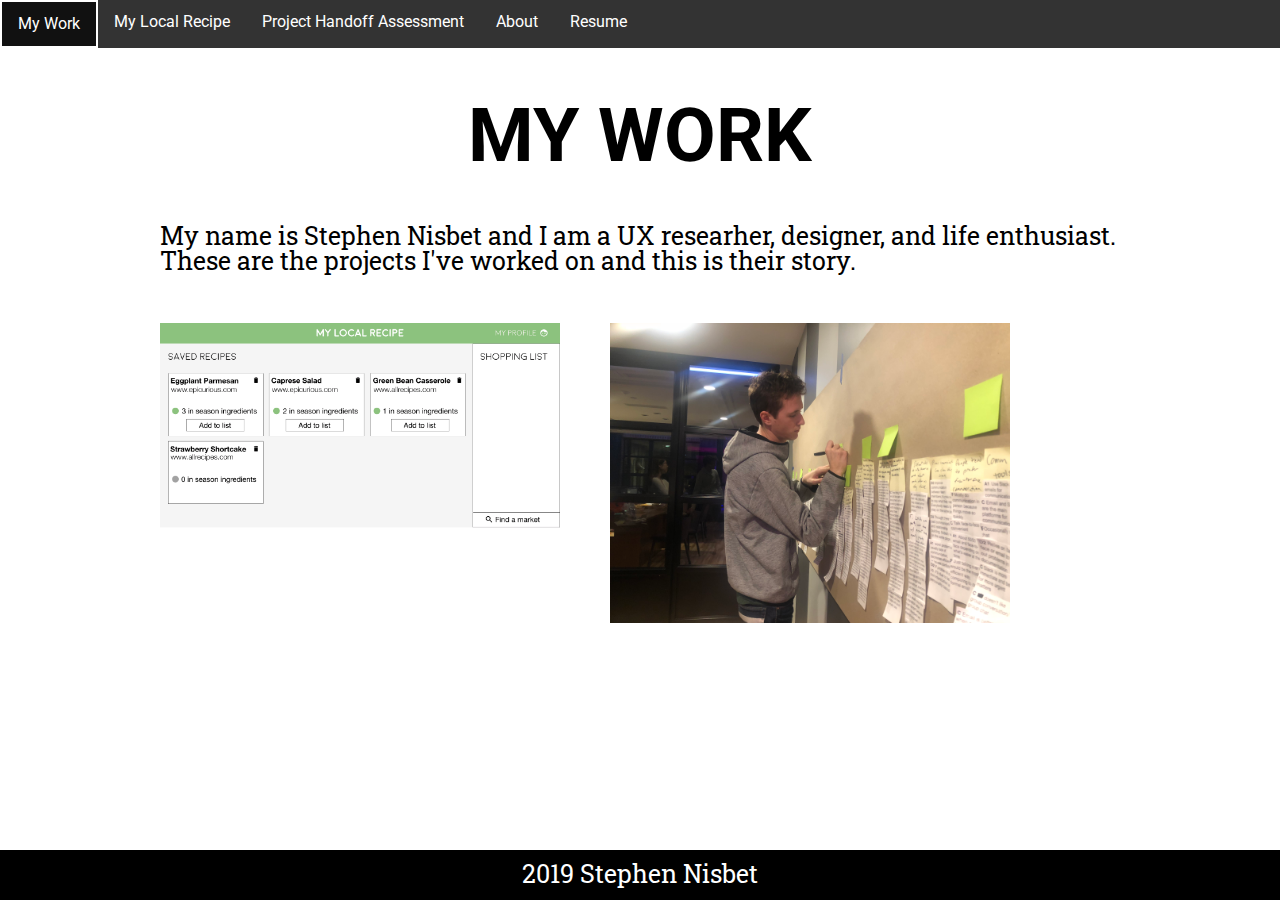
<file: index.html>
<!DOCTYPE html>

<html lang="en">

<head>
    <meta charset="UTF-8">
    <link rel="shortcut icon" href="images/stephen_nisbet_logo.png"/>
    <link href="https://fonts.googleapis.com/css?family=Roboto|Roboto+Slab" rel="stylesheet">
    <link rel="stylesheet" href="https://use.fontawesome.com/releases/v5.7.2/css/all.css" integrity="sha384-fnmOCqbTlWIlj8LyTjo7mOUStjsKC4pOpQbqyi7RrhN7udi9RwhKkMHpvLbHG9Sr" crossorigin="anonymous">
    <link rel="stylesheet" type="text/css" href="css/html5reset.css"/>
    <link rel="stylesheet" type="text/css" href="css/style.css"/>
    <title >Stephen Nisbet's Portfolio</title>
</head>

<body class="index">
<a href="#maincontent" class="skip">Skip to main content</a>
<header>
    <nav>
      <ul>
        <li><a href = "index.html" class="current">My Work</a></li>
        <li><a href = "mylocalrecipe.html">My Local Recipe</a></li>
        <li><a href = "projecthandoff.html">Project Handoff Assessment</a></li>
        <li><a href = "about.html">About</a></li>
        <li><a href = "resume.html">Resume</a></li>
      </ul>
    </nav>
</header>

<main id="maincontent">


<h1>MY WORK</h1>

<div class="projects">

<p>My name is Stephen Nisbet and I am a UX researher, designer, and life enthusiast. These are the projects I've worked on and this is their story.</p>

<div class="projectimg">
  <a href="mylocalrecipe.html">
    <img src="images/my_local_recipe_preview.png" alt="My Local Recipe Preview">
    <!-- <p>My Local Recipe Prototype</p> -->
  </a>

  <a href="projecthandoff.html">
    <img src="images/editing_affinitywall.jpg" alt="Editing affinity wall">
    <!-- <p>Project Handoff and Documentation Analysis For a University of Michigan Department</p> -->
  </a>
</div>
</div>
</main>

<div class="footer">
<footer>
<p>2019 Stephen Nisbet <i class="fab fa-linkedin" alt="Link to linkedin"></i></p>
</footer>
</div>

</body>
</html>
</file>
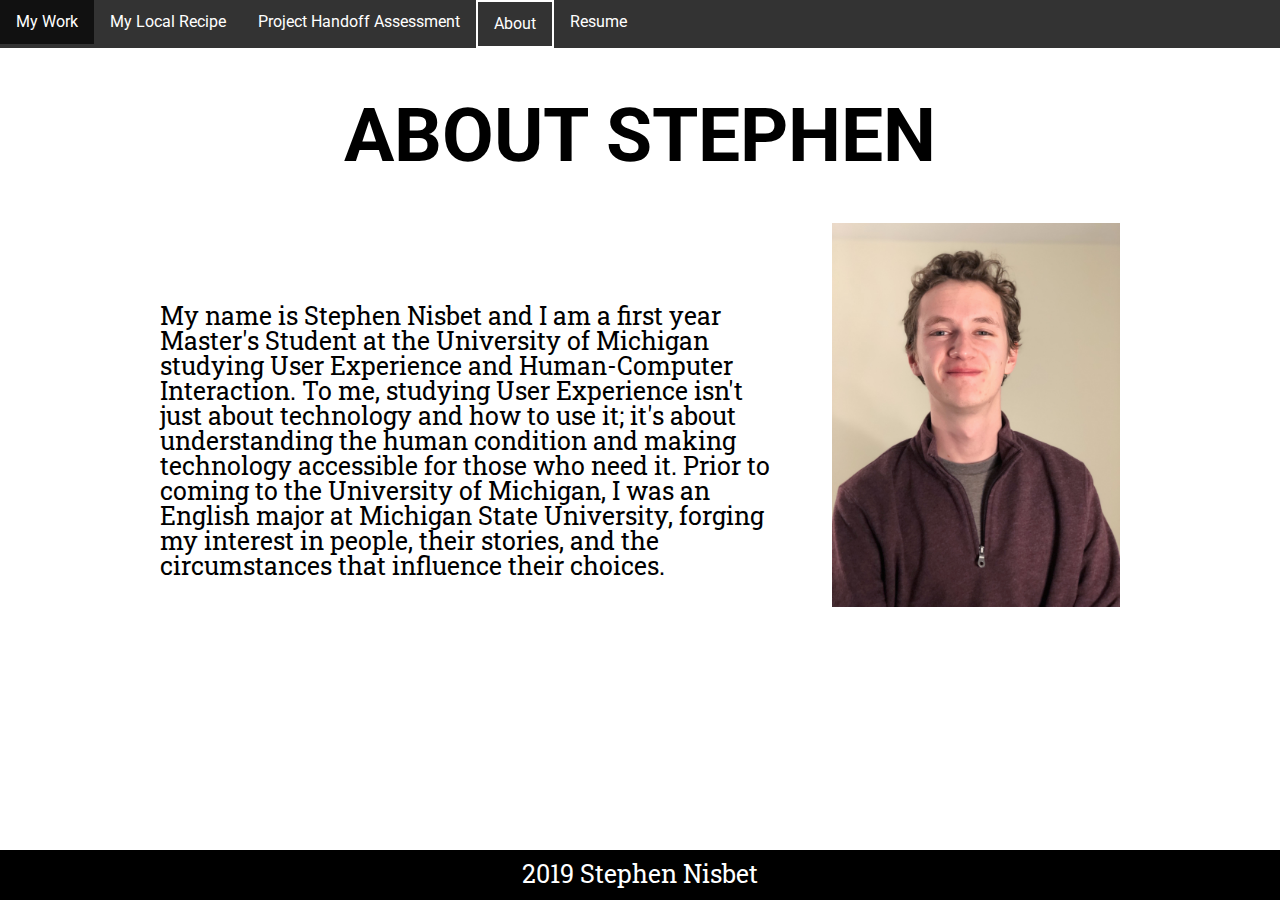
<file: about.html>
<!DOCTYPE html>

<html lang="en">
<head>
    <meta charset="UTF-8">
    <link rel="shortcut icon" href="images/stephen_nisbet_logo.png"/>
    <link href="https://fonts.googleapis.com/css?family=Roboto|Roboto+Slab" rel="stylesheet">
    <link rel="stylesheet" href="https://use.fontawesome.com/releases/v5.7.2/css/all.css" integrity="sha384-fnmOCqbTlWIlj8LyTjo7mOUStjsKC4pOpQbqyi7RrhN7udi9RwhKkMHpvLbHG9Sr" crossorigin="anonymous">
    <link rel="stylesheet" type="text/css" href="css/html5reset.css"/>
    <link rel="stylesheet" type="text/css" href="css/style.css"/>
    <title >Stephen Nisbet's Portfolio</title>
</head>

<body>
<a href="#maincontent" class="skip">Skip to main content</a>
<header>
    <nav>
      <ul>
        <li><a href = "index.html">My Work</a></li>
        <li><a href = "mylocalrecipe.html">My Local Recipe</a></li>
        <li><a href = "projecthandoff.html">Project Handoff Assessment</a></li>
        <li><a href = "about.html" class="current">About</a></li>
        <li><a href = "resume.html">Resume</a></li>
      </ul>
    </nav>
</header>

<main id="maincontent">

<h1>ABOUT STEPHEN</h1>

<div class="aboutcontent">
<p>My name is Stephen Nisbet and I am a first year Master's Student at the University of Michigan studying User Experience and Human-Computer Interaction. To me, studying User Experience isn't just about technology and how to use it; it's about understanding the human condition and making technology accessible for those who need it. Prior to coming to the University of Michigan, I was an English major at Michigan State University, forging my interest in people, their stories, and the circumstances that influence their choices.</p>

<img class="headshot" src="images/headshot.jpg" alt="Stephen Nisbet">
</div>

</main>

<div class="footer">
<footer>
<p>2019 Stephen Nisbet <i class="fab fa-linkedin" alt="Link to linkedin"></i></p>
</footer>
</div>

</body>
</html>
</file>
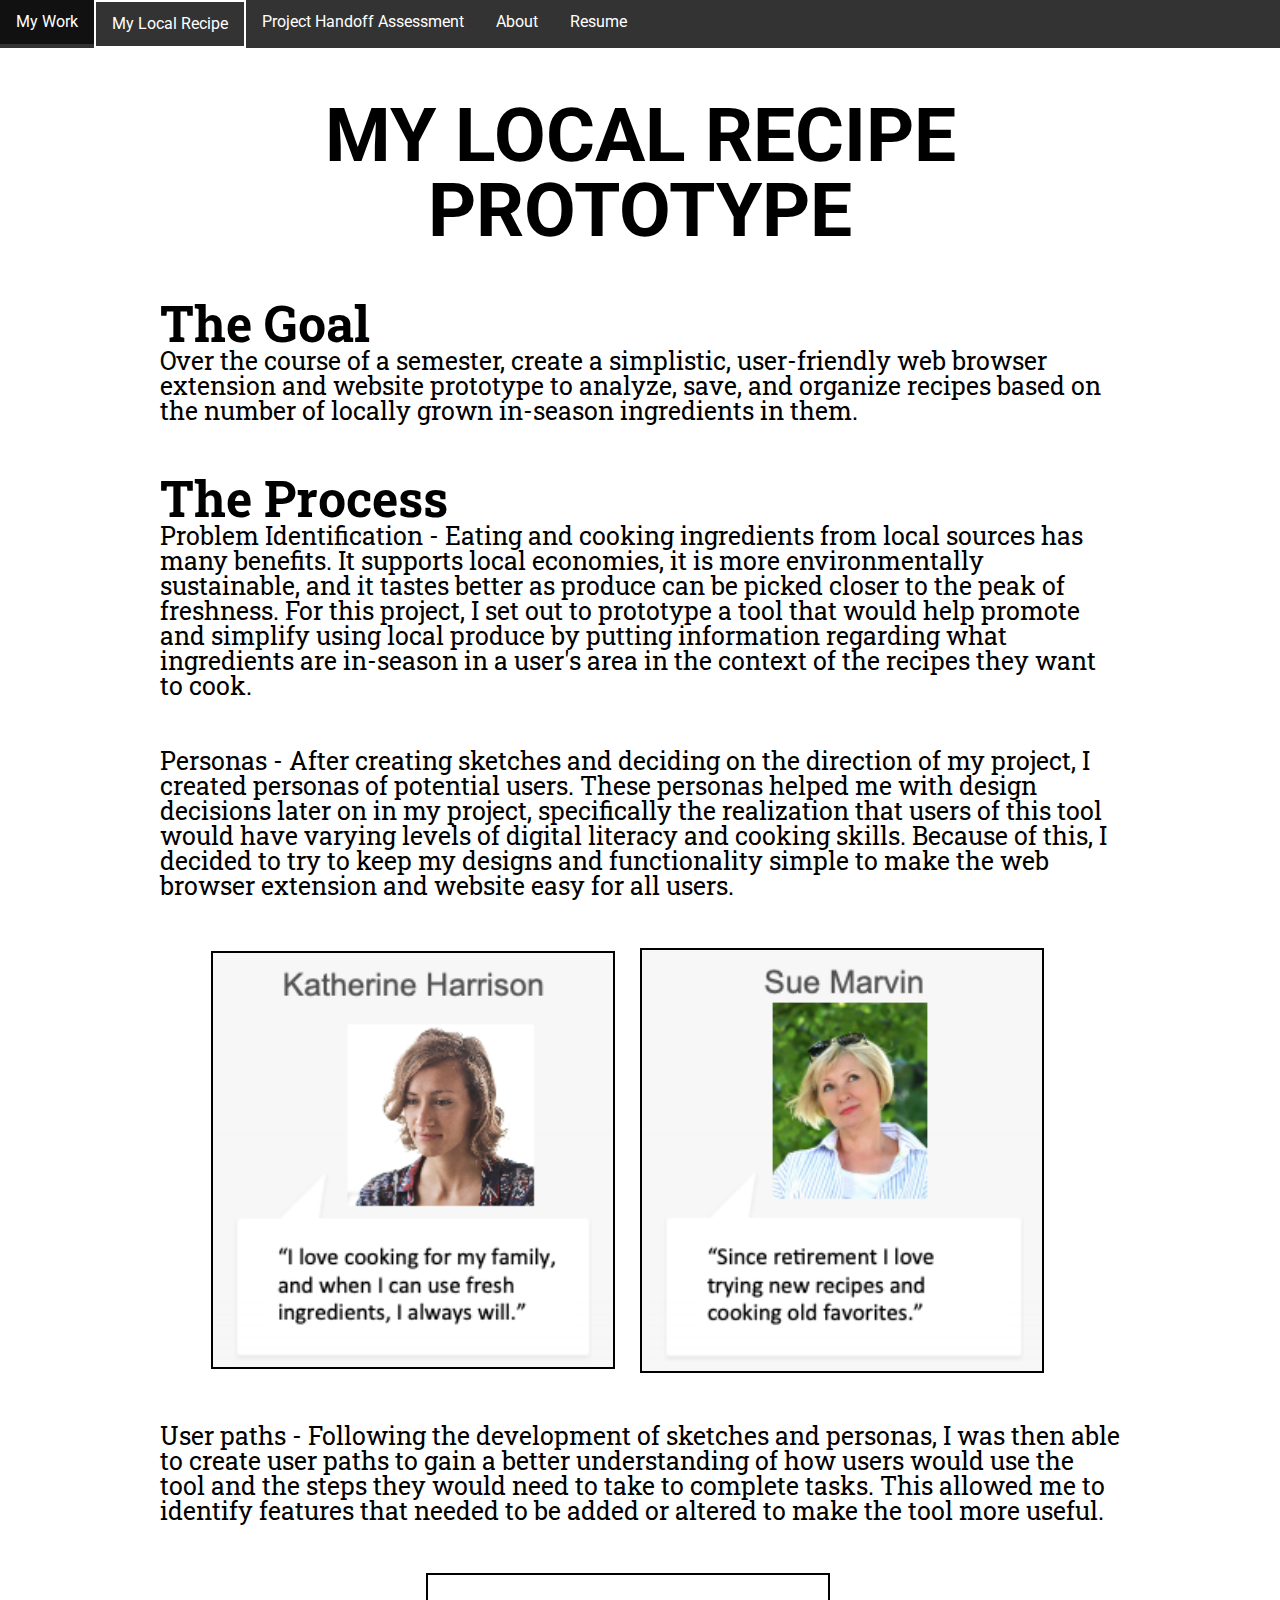
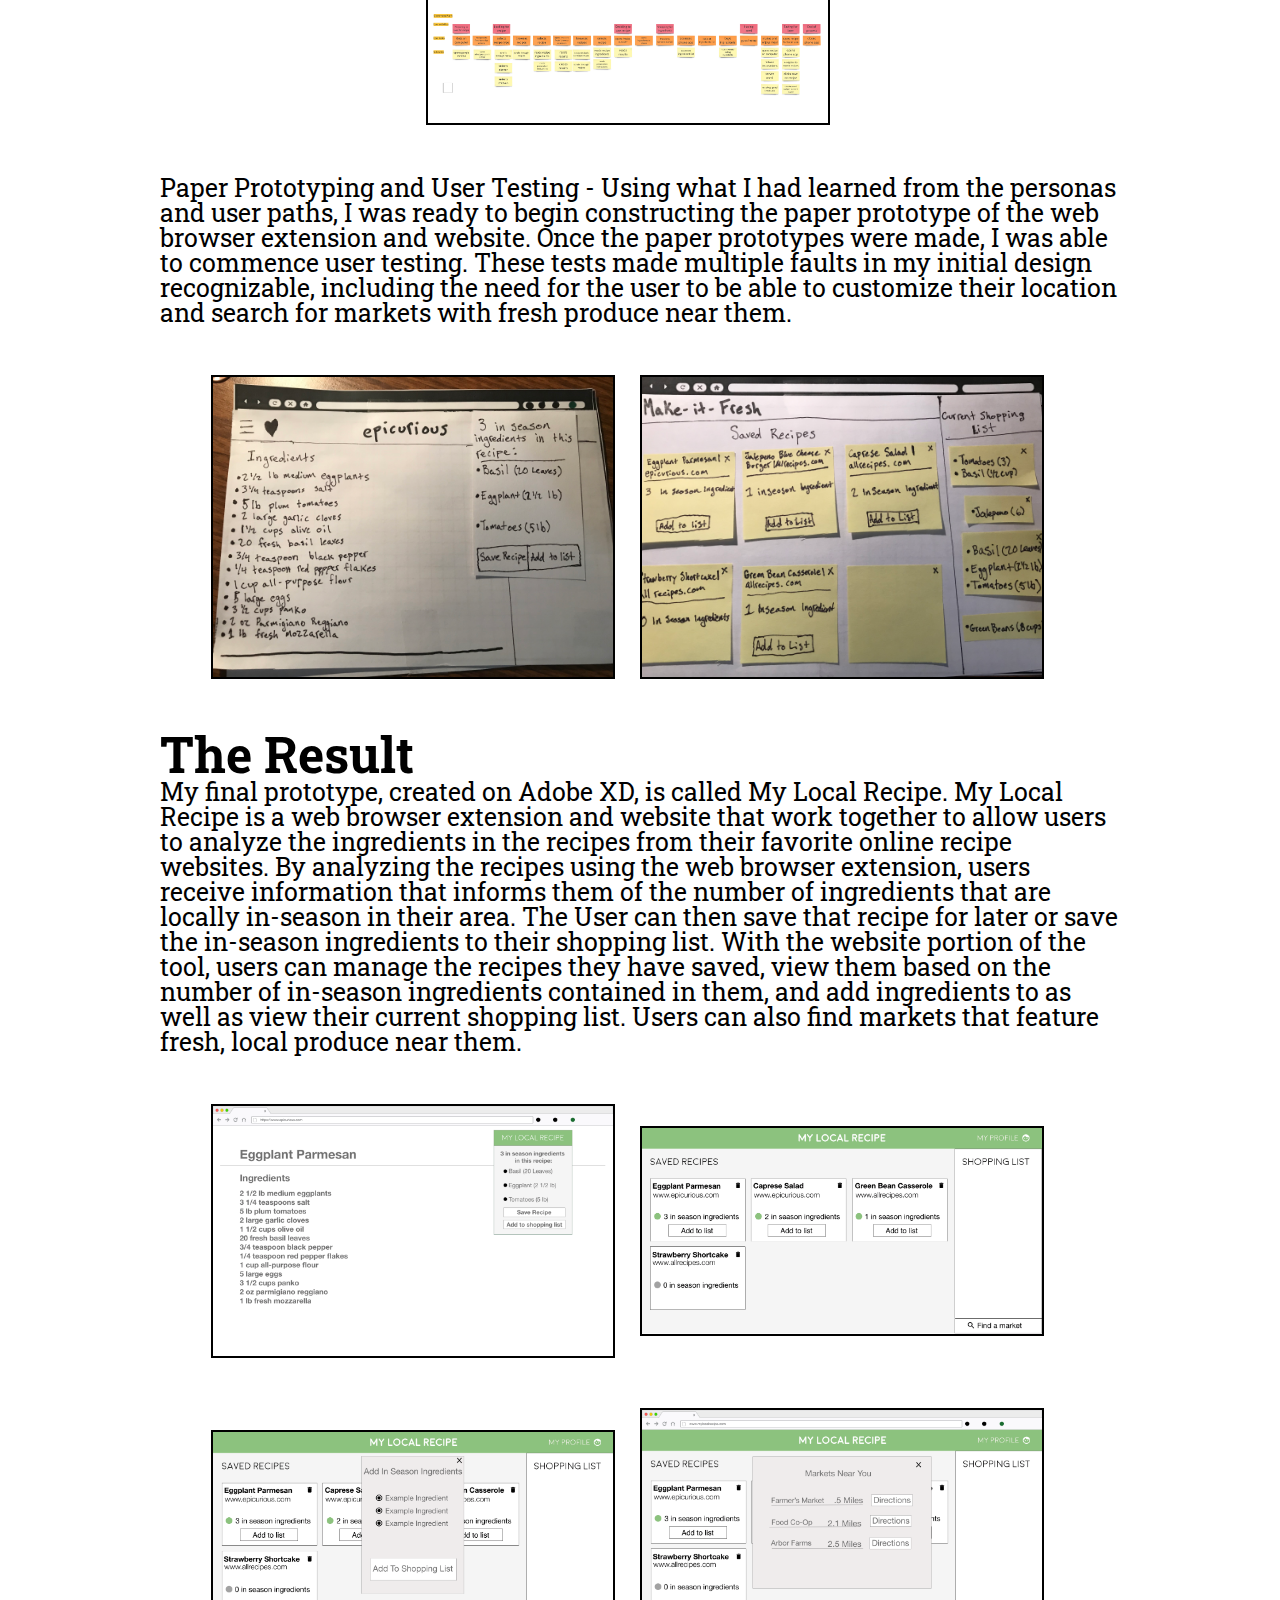
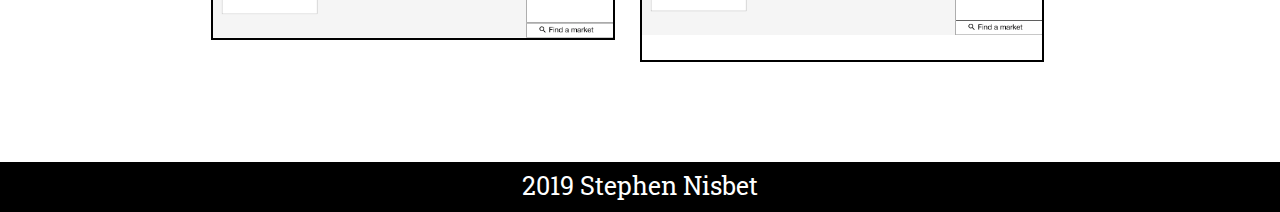
<file: mylocalrecipe.html>
<!DOCTYPE html>

<html lang="en">
<head>
    <meta charset="UTF-8">
    <link rel="shortcut icon" href="images/stephen_nisbet_logo.png"/>
    <link href="https://fonts.googleapis.com/css?family=Roboto|Roboto+Slab" rel="stylesheet">
    <link rel="stylesheet" href="https://use.fontawesome.com/releases/v5.7.2/css/all.css" integrity="sha384-fnmOCqbTlWIlj8LyTjo7mOUStjsKC4pOpQbqyi7RrhN7udi9RwhKkMHpvLbHG9Sr" crossorigin="anonymous">
    <link rel="stylesheet" type="text/css" href="css/html5reset.css"/>
    <link rel="stylesheet" type="text/css" href="css/style.css"/>
    <title >Stephen Nisbet's Portfolio</title>
</head>

<body>
<a href="#maincontent" class="skip">Skip to main content</a>
<header>
    <nav>
      <ul>
        <li><a href = "index.html" >My Work</a></li>
        <li><a href = "mylocalrecipe.html" class="current">My Local Recipe</a></li>
        <li><a href = "projecthandoff.html">Project Handoff Assessment</a></li>
        <li><a href = "about.html">About</a></li>
        <li><a href = "resume.html">Resume</a></li>
      </ul>
    </nav>
</header>

<main id="maincontent">

<div class="mylocal">

<h1>MY LOCAL RECIPE PROTOTYPE</h1>

<h2>The Goal</h2>
<p>Over the course of a semester, create a simplistic, user-friendly web browser extension and website prototype to analyze, save, and organize recipes based on the number of locally grown in-season ingredients in them.</p>

<h2>The Process</h2>

<p>Problem Identification - Eating and cooking ingredients from local sources has many benefits. It supports local economies, it is more environmentally sustainable, and it tastes better as produce can be picked closer to the peak of freshness. For this project, I set out to prototype a tool that would help promote and simplify using local produce by putting information regarding what ingredients are in-season in a user's area in the context of the recipes they want to cook.</p>

<p>Personas - After creating sketches and deciding on the direction of my project, I created personas of potential users. These personas helped me with design decisions later on in my project, specifically the realization that users of this tool would have varying levels of digital literacy and cooking skills. Because of this, I decided to try to keep my designs and functionality simple to make the web browser extension and website easy for all users.</p>

<div class="gallery">
  <img src="images/katherine_harrsion_persona.png" alt="Katherin Harrison Persona">
  <img src="images/sue_marvin_persona.png" alt="Sue Marvin Persona">
</div>

<p>User paths - Following the development of sketches and personas, I was then able to create user paths to gain a better understanding of how users would use the tool and the steps they would need to take to complete tasks. This allowed me to identify features that needed to be added or altered to make the tool more useful.</p>

<div class="gallery">
  <img src="images/common_path_map.jpg" alt="My Local Recipe common path map">
</div>

<p>Paper Prototyping and User Testing - Using what I had learned from the personas and user paths, I was ready to begin constructing the paper prototype of the web browser extension and website. Once the paper prototypes were made, I was able to commence user testing. These tests made multiple faults in my initial design recognizable, including the need for the user to be able to customize their location and search for markets with fresh produce near them.</p>

<div class="gallery">
  <img src="images/paper_browser_extension.jpg" alt="Paper prototype of web browser extension">
  <img src="images/paperwebsite.jpg" alt="My Local Recipe paper prototype">
</div>

<h2>The Result</h2>

<p>My final prototype, created on Adobe XD, is called My Local Recipe. My Local Recipe is a web browser extension and website that work together to allow users to analyze the ingredients in the recipes from their favorite online recipe websites. By analyzing the recipes using the web browser extension, users receive information that informs them of the number of ingredients that are locally in-season in their area. The User can then save that recipe for later or save the in-season ingredients
to their shopping list.  With the website portion of the tool, users can manage the recipes they have saved, view them based on the number of in-season ingredients contained in them, and add ingredients to as well as view their current shopping list. Users can also find markets that feature fresh, local produce near them.</p>

<div class="gallery">
  <img src="images/webbrowserextension.png" alt="extension prototype">
  <img src="images/my_local_recipe_preview.png" alt="My Local Recipe prototype">
  <img src="images/add_ingredients.png" alt="add ingredients feature">
  <img src="images/find_a_market.png" alt="Find a market feature">
</div>
</div>

</main>

<div class="footer">
<footer>
<p>2019 Stephen Nisbet <i class="fab fa-linkedin" alt="Link to linkedin"></i></p>
</footer>
</div>

</body>
</html>
</file>
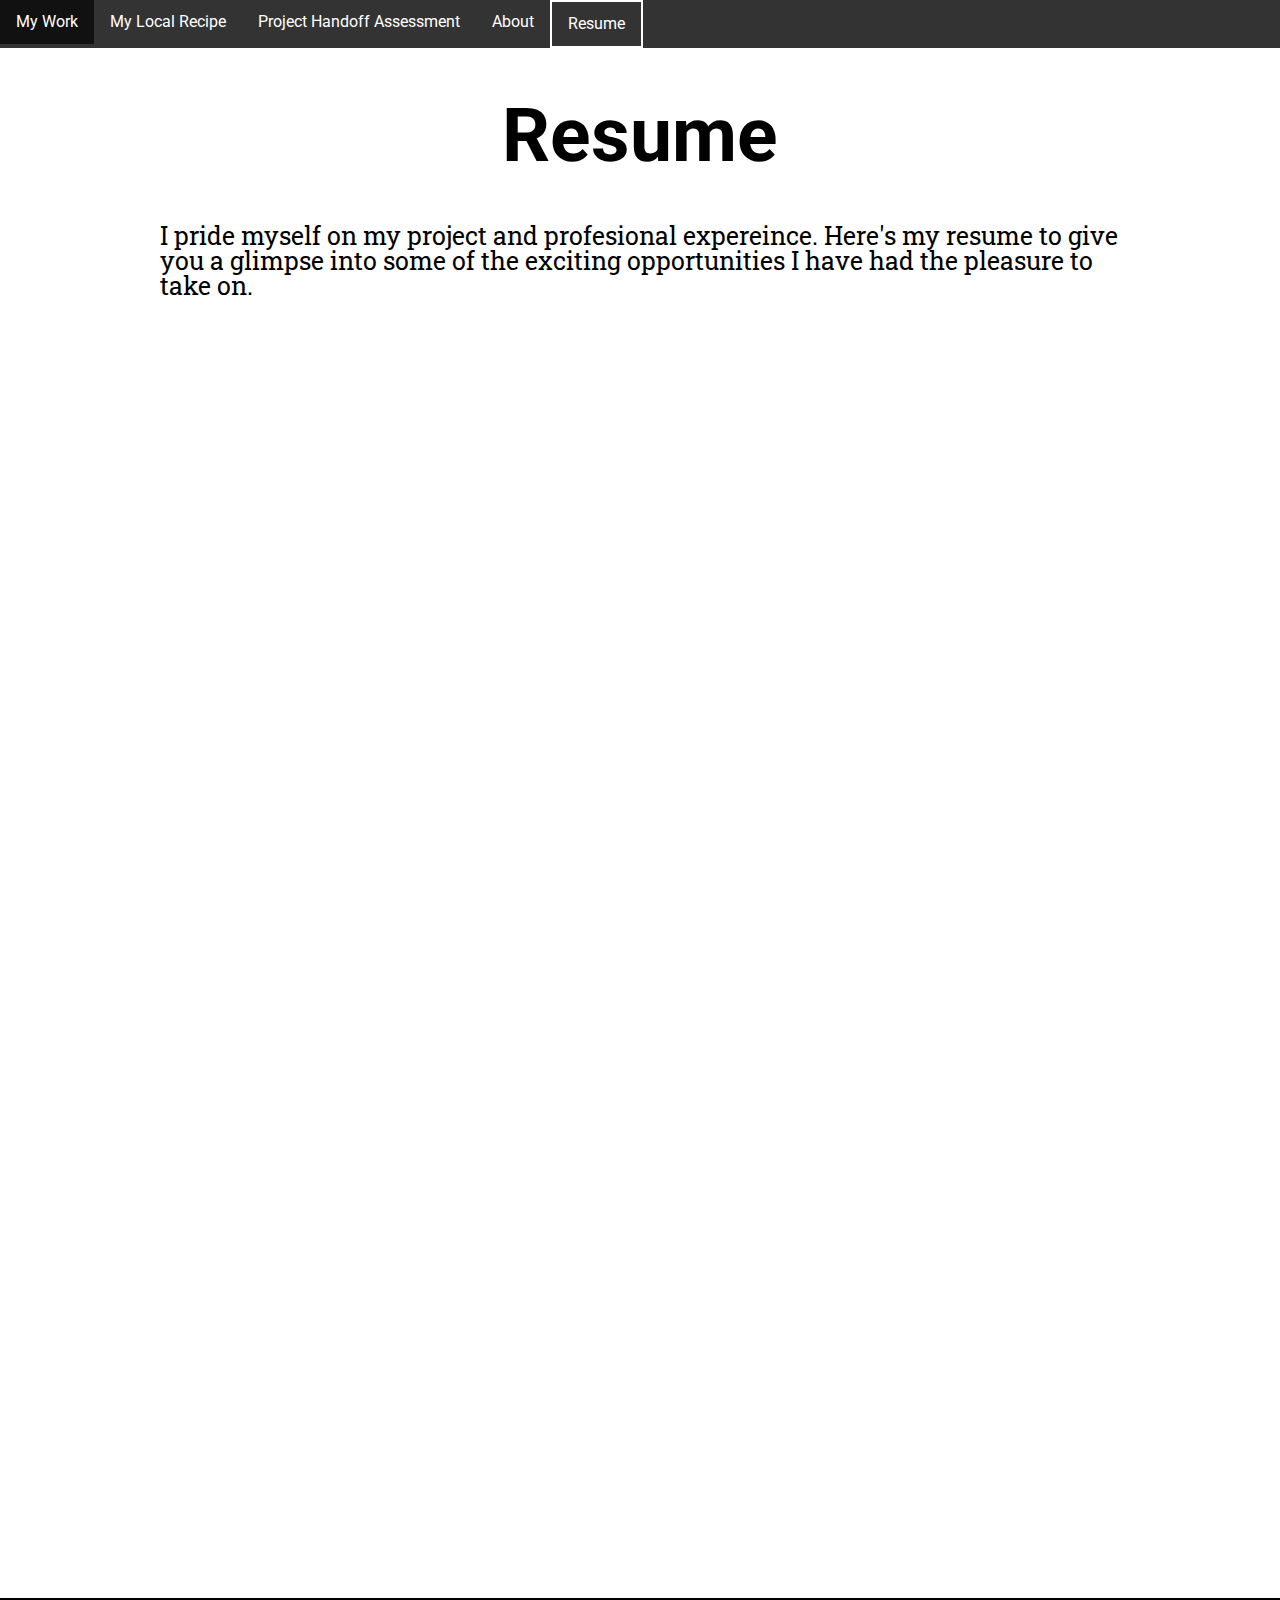
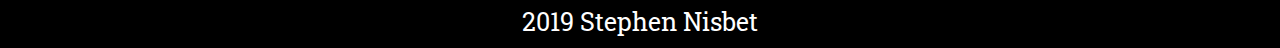
<file: resume.html>
<!DOCTYPE html>

<html lang="en">
<head>
    <meta charset="UTF-8">
    <link rel="shortcut icon" href="images/stephen_nisbet_logo.png"/>
    <link href="https://fonts.googleapis.com/css?family=Roboto|Roboto+Slab" rel="stylesheet">
    <link rel="stylesheet" href="https://use.fontawesome.com/releases/v5.7.2/css/all.css" integrity="sha384-fnmOCqbTlWIlj8LyTjo7mOUStjsKC4pOpQbqyi7RrhN7udi9RwhKkMHpvLbHG9Sr" crossorigin="anonymous">
    <link rel="stylesheet" type="text/css" href="css/html5reset.css"/>
    <link rel="stylesheet" type="text/css" href="css/style.css"/>
    <title >Stephen Nisbet's Portfolio</title>
</head>

<body>
<a href="#maincontent" class="skip">Skip to main content</a>
<header>
    <nav>
      <ul>
        <li><a href = "index.html">My Work</a></li>
        <li><a href = "mylocalrecipe.html">My Local Recipe</a></li>
        <li><a href = "projecthandoff.html">Project Handoff Assessment</a></li>
        <li><a href = "about.html">About</a></li>
        <li><a href = "resume.html" class="current">Resume</a></li>
      </ul>
    </nav>
</header>

<main id="maincontent">
<div class="resumecontent">
<h1>Resume</h1>

<p>I pride myself on my project and profesional expereince. Here's my resume to give you a glimpse into some of the exciting opportunities I have had the pleasure to take on.</p>

<iframe lang="en" src="docs/resume_nisbet.pdf" title="Stephen Nisbet's Resume"></iframe>
</div>
</main>

<div class="footer">
<footer>
<p>2019 Stephen Nisbet <i class="fab fa-linkedin" alt="Link to linkedin"></i></p>
</footer>
</div>

</body>
</html>
</file>
<file: css/style.css>
html {
    position: relative;
    min-height: 100%;
}

body{
  background-color: white;
  margin-bottom: 100px;
}

nav ul {
  list-style-type: none;
  margin: 0;
  padding: 0;
  overflow: hidden;
  background-color: #333;
}

nav a {
  display: block;
  color: white;
  text-align: center;
  padding: 14px 16px;
  text-decoration: none;
  font-family: 'Roboto', sans-serif;
}

nav a:hover {
  background-color: #111;
}

a.skip{
	padding:10px;
	text-decoration: none;
  font-family: 'Roboto Slab', serif;
	position: absolute;
    top: -80px;
    transition: top ease-in 1s;
}

a.skip:focus{
	background: white;
	top: 0px;
	border: 1px solid black;
}

.current{
  border: solid white 2px;
}

h1{
  font-family: 'Roboto', sans-serif;;
  font-size: 75px;
  text-align: center;
  margin: 50px 25px 50px 25px;
}

h2{
  font-family:'Roboto Slab', serif;
  font-size: 50px;
}

p{
  font-family: 'Roboto Slab', serif;
  font-size: 25px;
}

body.index{
  background-image: url(https://raw.githubusercontent.com/nisbetst/homework_3/master/images/background.jpg);
  background-repeat: no-repeat;
  background-attachment: fixed;
  background-position: center;
}

.projects{
  margin: auto;
  width: 75%;
  display: flex;
  flex-direction: column;
}

.projectimg{
  margin: auto;
  display: flex;
  flex-direction: column;
}
.projectimg img{
  width: 400px;
  margin-bottom: 50px;
}

.projects p{
    margin-bottom: 50px;
}

.mylocal{
  margin: auto;
  width: 75%;
  display: flex;
  flex-direction: column;
}

.mylocal p{
  margin-bottom: 50px;
}

.gallery{
  margin: auto;
  width: 100%;
  display: flex;
  flex-direction: column;
}

.gallery img{
  width: 400px;
  border: solid black 2px;
  align-self: center;
  margin-bottom: 50px;
  }

.handoff{
  margin: auto;
  width: 75%;
  display: flex;
  flex-direction: column;
}

.handoff h2{
  margin-bottom: 50px;
}

.handoff p{
  margin-bottom: 50px;
}

.handoff img{
  width: 100%;
  align-self: center;
  margin-bottom: 50px;
}

.aboutcontent{
  display: flex;
  flex-direction: column-reverse;
  /* align-items: baseline; */
}

.headshot{
  width: 30%;
  height: 30%;
  align-self: center;
  margin-bottom: 50px
}

.aboutcontent p{
  margin: auto;
  width: 75%
}

.resumecontent{
  margin: auto;
  width: 75%;
  display: flex;
  flex-direction: column;
}

iframe{
  height: 1150px;
  margin-top: 50px;
  margin-bottom: 50px;
}

.footer{
  margin-top: 100px;
  position: absolute;
  bottom: 0;
  width: 100%;
  height: 50px;
  background-color: black;
  }

.footer p{
  padding-top: 11px;
  color: white;
  font-family: 'Roboto Slab', serif;
  font-size: 25px;
  text-align: center;
}

.fa-linkedin {
  color: white;
}

@media only screen and (min-width: 800px) {


    nav li {
      float: left;
    }

    nav a {
      display: block;
      color: white;
      text-align: center;
      padding: 14px 16px;
      text-decoration: none;
      font-family: 'Roboto', sans-serif;
    }

}

@media only screen and (min-width: 1024px) {

  .projectimg{
    width: 100%;
    display: flex;
    flex-direction: row;
  }

  .projectimg img{
    width:400px;
    margin-right: 50px;
  }

  .gallery{
    margin: auto;
    width: 100%;
    display: flex;
    flex-direction: row;
    flex-wrap: wrap;
    justify-content: center;
     }

  .gallery img{
    margin-right: 25px;
    }

  .aboutcontent{
    margin:auto;
    width: 75%;
    display: flex;
    flex-direction: row;
    align-items: center;
    }

  .aboutcontent p{
  margin-right: 50px;
    }

}
</file>
